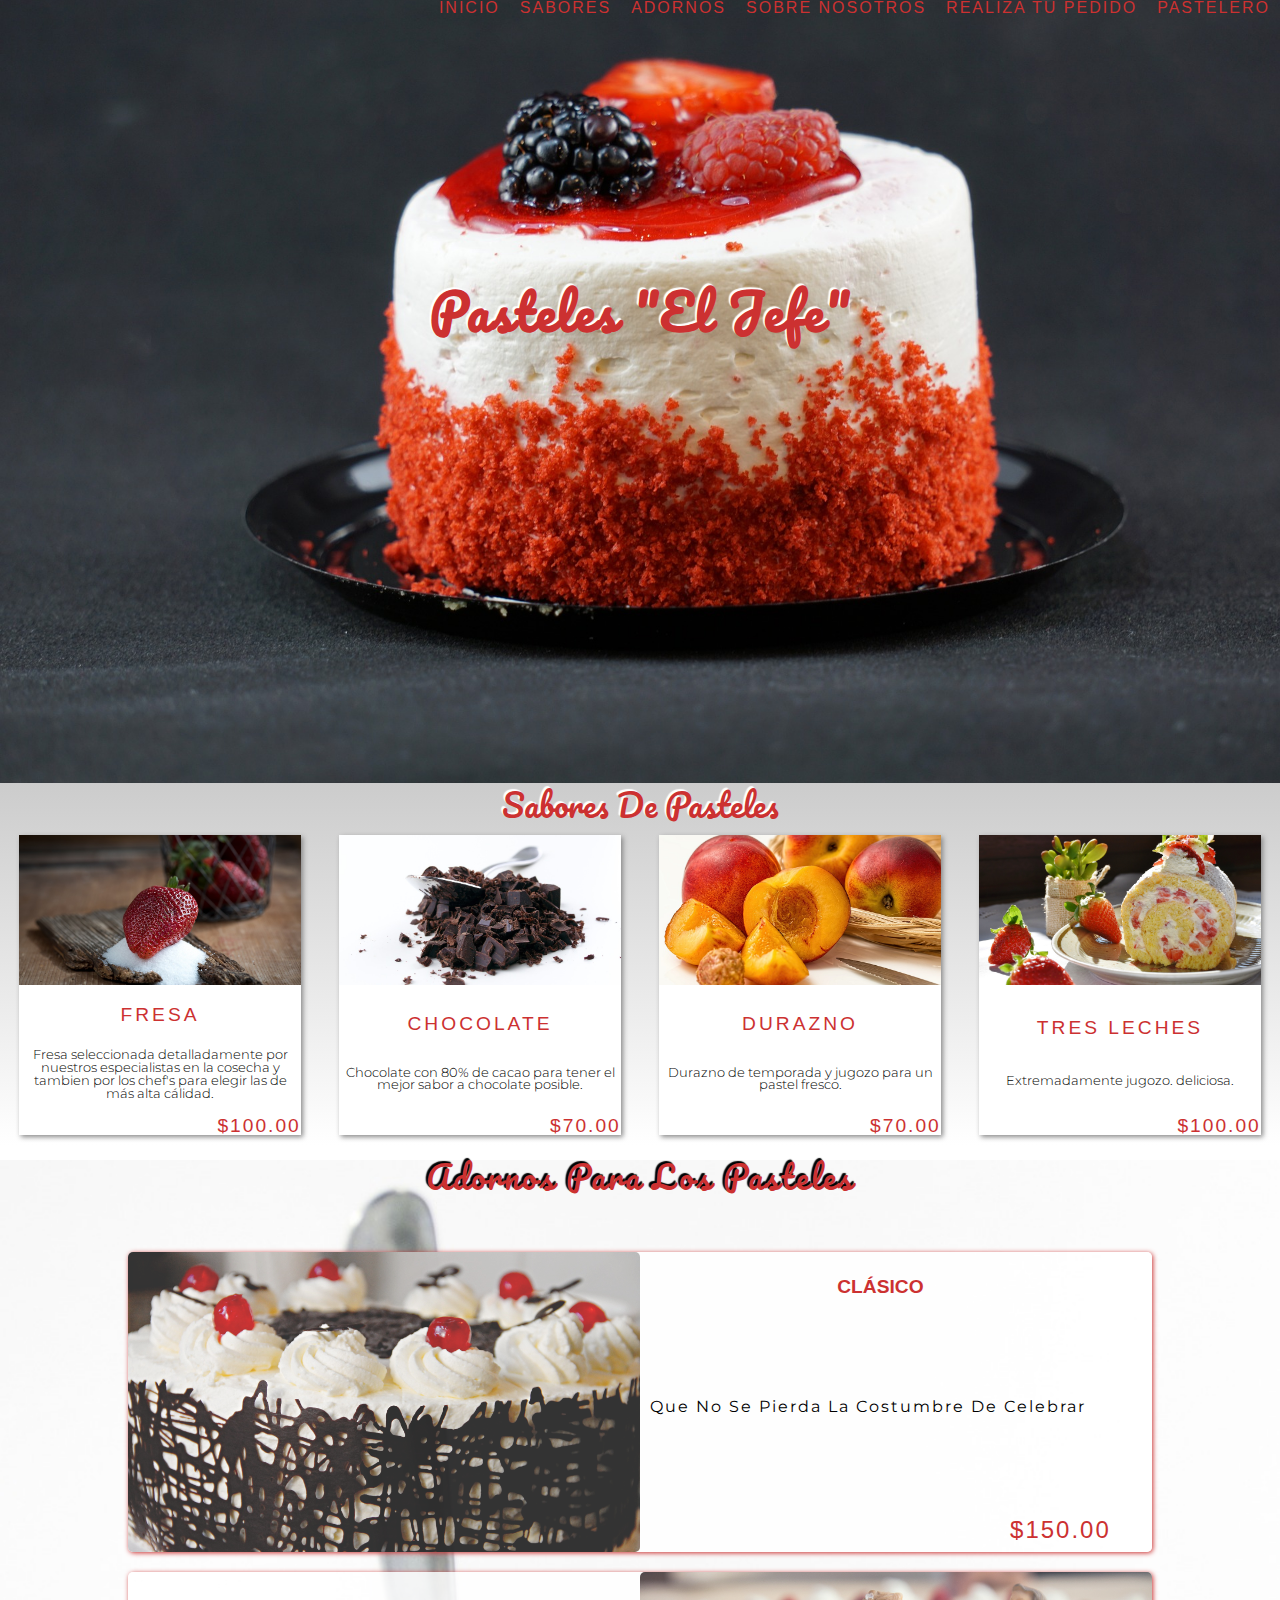
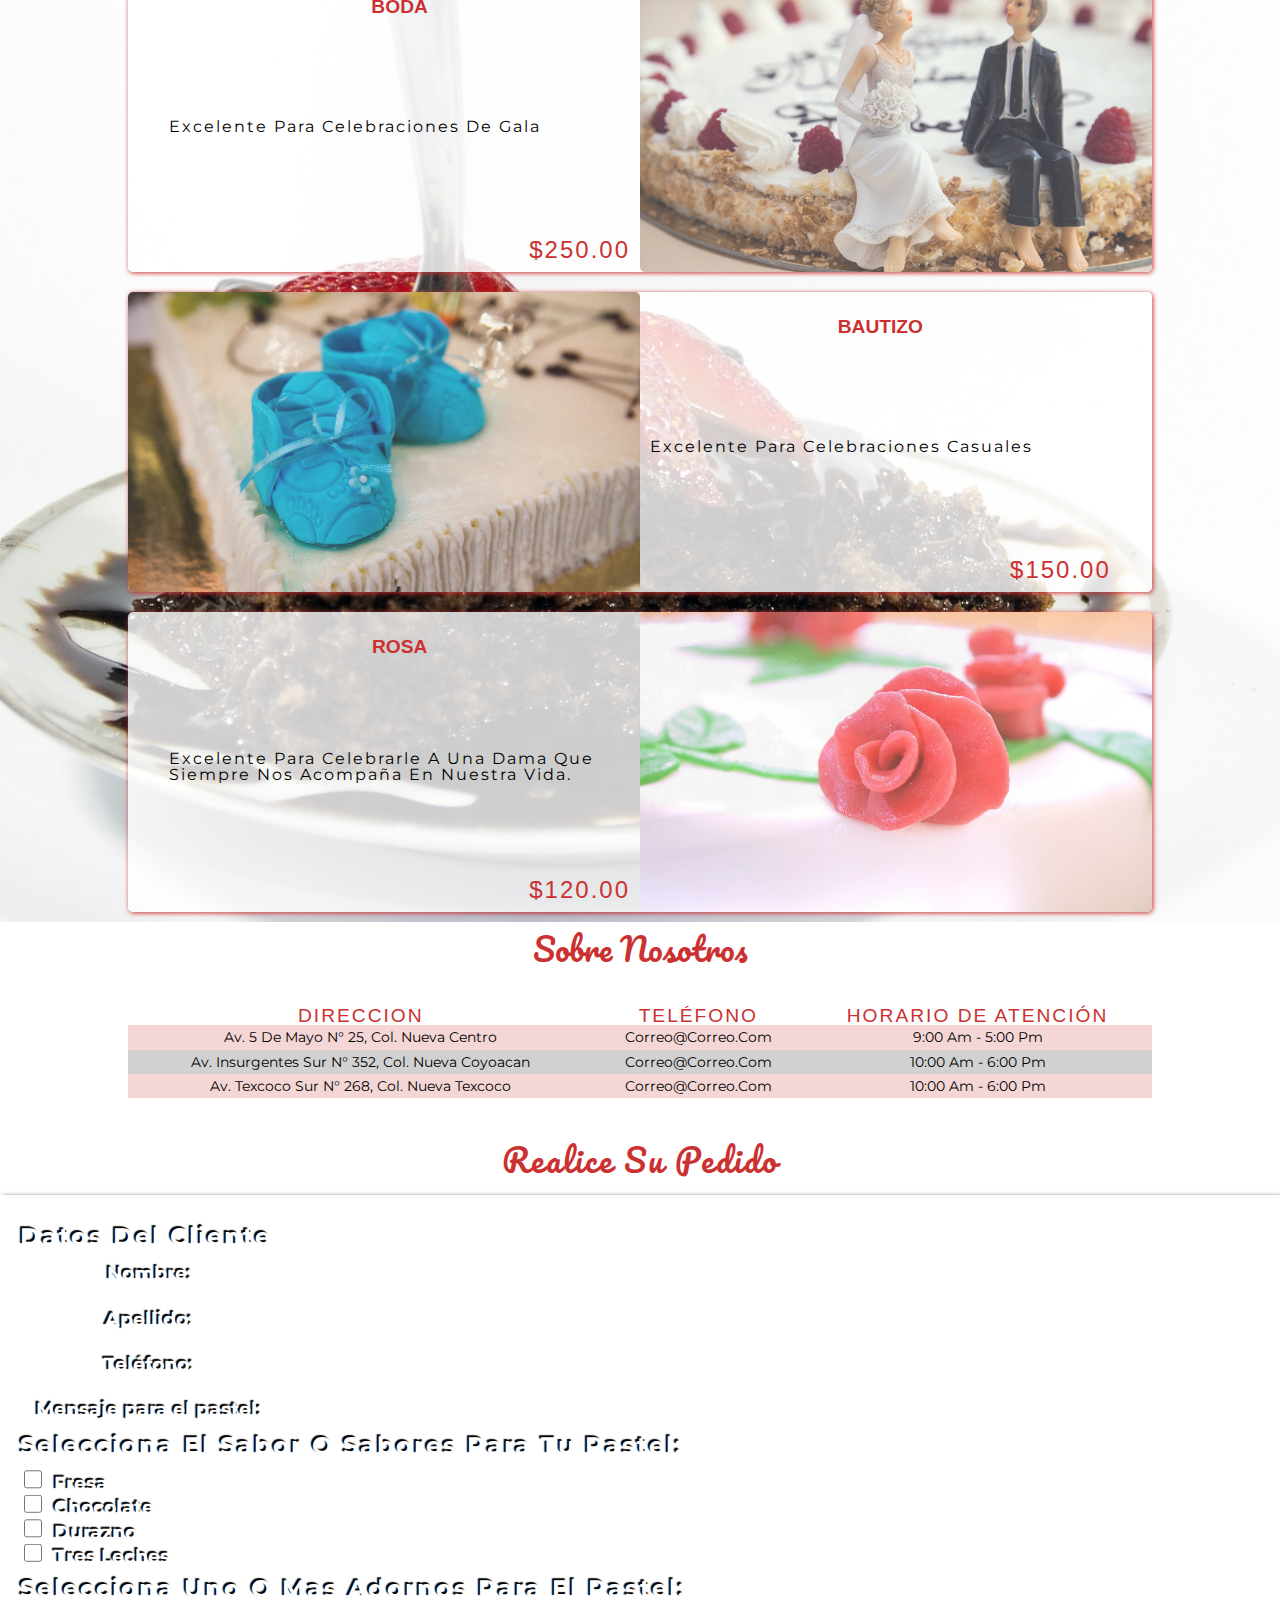
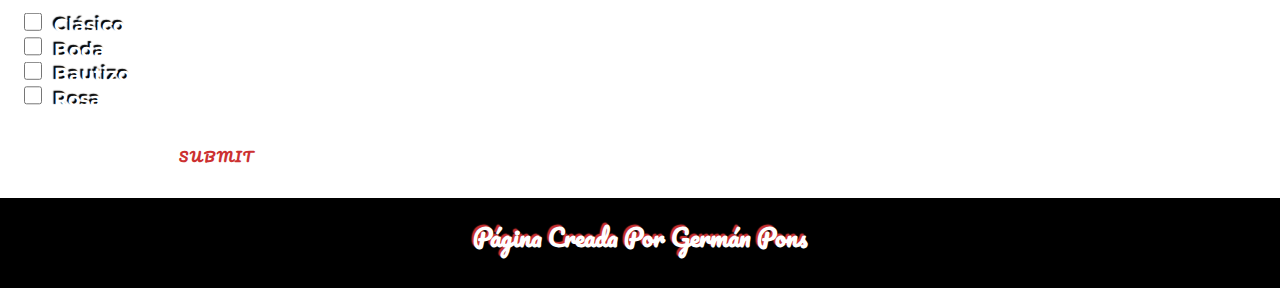
<file: index.html>
<!DOCTYPE html>
<html lang="es">

<head>
    <meta charset="UTF-8">
    <meta http-equiv="X-UA-Compatible" content="IE=edge">
    <meta name="viewport" content="width=device-width, initial-scale=1.0">
    <link href="https://fonts.googleapis.com/css2?family=Montserrat:wght@300;400;700&family=Pacifico&display=swap"
        rel="stylesheet">
    <link href="http://fonts.cdnfonts.com/css/bigilla" rel="stylesheet">
    <link rel="stylesheet" href="css/reset.css">
    <link rel="stylesheet" href="css/root.css">
    <!-- Css de Encabezados -->
    <link rel="stylesheet" href="css/cliente/encabezado/encabezado.css">
    <link rel="stylesheet" href="css/cliente/encabezado/logo-pastel.css">
    <link rel="stylesheet" href="css/cliente/encabezado/titulo.css">
    <link rel="stylesheet" href="css/cliente/encabezado/navegacion-item.css">
    <link rel="stylesheet" href="css/cliente/encabezado/navegacion-lista.css">
    <!-- Css de Sabores -->
    <link rel="stylesheet" href="css/cliente/sabores/sabores.css">
    <link rel="stylesheet" href="css/cliente/sabores/titulo.css">
    <link rel="stylesheet" href="css/cliente/sabores/container-sabores.css">
    <link rel="stylesheet" href="css/cliente/sabores/sabor.css">
    <link rel="stylesheet" href="css/cliente/sabores/sabor-imagen.css">
    <link rel="stylesheet" href="css/cliente/sabores/sabor-titulo.css">
    <link rel="stylesheet" href="css/cliente/sabores/sabor-descripcion.css">
    <link rel="stylesheet" href="css/cliente/sabores/sabor-precio.css">
    <!-- Css de Adorno -->
    <link rel="stylesheet" href="css/cliente/adornos/adornos.css">
    <link rel="stylesheet" href="css/cliente/adornos/adornos-titulo.css">
    <link rel="stylesheet" href="css/cliente/adornos/adornos-lista.css">
    <link rel="stylesheet" href="css/cliente/adornos/adornos-item.css">
    <link rel="stylesheet" href="css/cliente/adornos/item-imagen.css">
    <link rel="stylesheet" href="css/cliente/adornos/item-container.css">
    <link rel="stylesheet" href="css/cliente/adornos/item-titulo.css">
    <link rel="stylesheet" href="css/cliente/adornos/item-descripcion.css">
    <link rel="stylesheet" href="css/cliente/adornos/item-precio.css">

    <!-- Css de Sobre nosostros -->

    <link rel="stylesheet" href="css/cliente/sobre-nosotros/sobre-nosotros.css">
    <link rel="stylesheet" href="css/cliente/sobre-nosotros/sobre-nosotros-titulo.css">
    <link rel="stylesheet" href="css/cliente/sobre-nosotros/sobre-nosotros-table.css">
    <link rel="stylesheet" href="css/cliente/sobre-nosotros/table-header.css">
    <link rel="stylesheet" href="css/cliente/sobre-nosotros/table-body.css">
    <link rel="stylesheet" href="css/cliente/sobre-nosotros/table-body-row.css">
    <link rel="stylesheet" href="css/cliente/sobre-nosotros/table-body-row.css">

    <!-- Css de Pedidos -->
    <link rel="stylesheet" href="css/cliente/pedido/pedido.css">
    <link rel="stylesheet" href="css/cliente/pedido/pedido-titulo.css">
    <link rel="stylesheet" href="css/cliente/pedido/pedido-formulario.css">
    <link rel="stylesheet" href="css/cliente/pedido/formulario-indicaciones.css">
    <link rel="stylesheet" href="css/cliente/pedido/formulario-texto.css">
    <link rel="stylesheet" href="css/cliente/pedido/formulario-caja-texto.css">
    <link rel="stylesheet" href="css/cliente/pedido/formulario-checkbox.css">
    <link rel="stylesheet" href="css/cliente/pedido/formulario-btn.css">

    <!-- Css de footer -->
    <link rel="stylesheet" href="css/cliente/pie-de-pagina/pie-de-pagina.css">
    <link rel="stylesheet" href="css/cliente/pie-de-pagina/texto.css">


    <title>Pastelería el jefe</title>
</head>

<body>
    <header class="encabezado">
        <nav class="encabezado__navegacion">
            <ul class="encabezado__navegacion--lista">
                <li><a class="encabezado__navegacion--item" href="#">Inicio</a></li>
                <li><a class="encabezado__navegacion--item" href="#sabores">Sabores</a></li>
                <li><a class="encabezado__navegacion--item" href="#adornos">Adornos</a></li>
                <li><a class="encabezado__navegacion--item" href="#sobre-nosotros">Sobre nosotros</a></li>
                <li><a class="encabezado__navegacion--item" href="#pedido">Realiza tu pedido</a></li>
                <li><a class="encabezado__navegacion--item" href="pastelero.html">Pastelero</a></li>
            </ul>
        </nav>
        <h1 class="encabezado__titulo">Pasteles "El jefe"</h1>
    </header>
    <section class="sabores" id="sabores">
        <h2 class="sabores__titulo">Sabores de pasteles</h2>
        <div class="sabores__container-sabores">
            <div class="sabor">
                <div class="sabor__imagen fresa"></div>
                <p class="sabor__titulo">Fresa</p>
                <p class="sabor__descripcion">Fresa seleccionada detalladamente por nuestros especialistas en la cosecha
                    y tambien por los chef's para elegir las de más alta cálidad.</p>
                <p class="sabor__precio">$100.00</p>
            </div>
            <div class="sabor">
                <div class="sabor__imagen chocolate"></div>
                <p class="sabor__titulo">Chocolate</p>
                <p class="sabor__descripcion">Chocolate con 80% de cacao para tener el mejor sabor a chocolate posible.
                </p>
                <p class="sabor__precio">$70.00</p>
            </div>
            <div class="sabor">
                <div class="sabor__imagen durazno"></div>
                <p class="sabor__titulo">Durazno</p>
                <p class="sabor__descripcion">Durazno de temporada y jugozo para un pastel fresco.</p>
                <p class="sabor__precio">$70.00</p>
            </div>
            <div class="sabor">
                <div class="sabor__imagen tres-leches"></div>
                <p class="sabor__titulo">Tres Leches</p>
                <p class="sabor__descripcion">Extremadamente jugozo.
                    deliciosa.</p>
                <p class="sabor__precio">$100.00</p>
            </div>
        </div>
    </section>
    <section class="adornos" id="adornos">
        <h2 class="adornos__titulo">Adornos para los pasteles</h2>
        <ul class="adornos__lista">
            <li class="adornos__item">
                <div class="adornos__item-imagen clasico"></div>
                <div class="adornos__item-container">
                    <p class="adornos__item-titulo">Clásico</p>
                    <p class="adornos__item-descripcion">Que no se pierda la costumbre de celebrar</p>
                    <p class="adornos__item-precio">$150.00</p>
                </div>

            </li>
            <li class="adornos__item">
                <div class="adornos__item-imagen boda"></div>
                <div class="adornos__item-container">
                    <p class="adornos__item-titulo">Boda</p>
                    <p class="adornos__item-descripcion">Excelente para celebraciones de gala</p>
                    <p class="adornos__item-precio">$250.00</p>
                </div>
            </li>
            <li class="adornos__item">
                <div class="adornos__item-imagen bautizo"></div>
                <div class="adornos__item-container">
                    <p class="adornos__item-titulo">Bautizo</p>
                    <p class="adornos__item-descripcion">Excelente para celebraciones casuales</p>
                    <p class="adornos__item-precio">$150.00</p>
                </div>
            </li>
            <li class="adornos__item">
                <div class="adornos__item-imagen rosa"></div>
                <div class="adornos__item-container">
                    <p class="adornos__item-titulo">Rosa</p>
                    <p class="adornos__item-descripcion">Excelente para celebrarle a una dama que siempre nos acompaña
                        en nuestra vida.</p>
                    <p class="adornos__item-precio">$120.00</p>
                </div>
            </li>

        </ul>
    </section>
    <section class="sobre-nosotros pedido" id="sobre-nosotros">
        <h2 class="sobre-nosotros__titulo">Sobre nosotros  <br>   
            <span class="titulo__sucursales">Sucursales</span>
        </h2>

        <article>
            <table class="sobre-nosotros__table">
                <thead class="sobre-nosotros__table-header">
                    <tr>
                        <th>Direccion</th>
                        <th>Teléfono</th>
                        <th>Horario de atención</th>
                    </tr>
                </thead>
                <tbody class="sobre-nosotros__table-body">
                    <tr class="sobre-nosotros__table-body__row">
                        <td>Av. 5 de mayo N° 25, Col. Nueva Centro</td>
                        <td>correo@correo.com</td>
                        <td>9:00 am - 5:00 pm </td>
                    </tr>
                    <tr class="sobre-nosotros__table-body__row">
                        <td>Av. Insurgentes Sur N° 352, Col. Nueva Coyoacan</td>
                        <td>correo@correo.com</td>
                        <td>10:00 am - 6:00 pm</td>
                    </tr>
                    <tr class="sobre-nosotros__table-body__row">
                        <td>Av. Texcoco Sur N° 268, Col. Nueva Texcoco</td>
                        <td>correo@correo.com</td>
                        <td>10:00 am - 6:00 pm</td>
                    </tr>
                </tbody>
            </table>
        </article>
    </section>
    <section class="pedido" id="pedido">
        <h2 class="pedido__titulo">Realice su pedido</h2>
        <form action="index.html" method="post" class="pedido__formulario">
            <h4 class="formulario__indicaciones">Datos del cliente</h4>
            <div class="formulario__nombre">
                <label class="forumulario__texto" for="nombre">Nombre: </label>
                <input class="formulario__caja-texto nombre" type="text" name="nombre" id="nombre">
            </div>

            <br>
            <div class="formulario__apellido">
                <label class="forumulario__texto" for="apellido">Apellido: </label>
                <input class="formulario__caja-texto apellido" type="text" name="apellido" id="apellido">
            </div>
            <br>
            <div class="formulario__telefono">
                <label class="forumulario__texto" for="telefono">Teléfono: </label>
                <input class="formulario__caja-texto " type="tel" name="telefono" id="telefono">
            </div>
            <br>
            <div class="formulario__mensaje">
                <label class="forumulario__texto" for="mensaje">Mensaje para el pastel: </label>
                <input class="formulario__caja-texto" type="text" name="mensaje" id="mensaje">
            </div>
            
            <h4 class="formulario__indicaciones">Selecciona el sabor o sabores para tu pastel: </h4>
            <input class="formulario__checkbox" type="checkbox" id="fresa" value="fresa">
            <label class="forumulario__texto" for="fresa">Fresa</label>
            <br>
            <input class="formulario__checkbox" type="checkbox" id="chocolate" value="chocolate">
            <label class="forumulario__texto" for="chocolate">Chocolate</label>
            <br>
            <input class="formulario__checkbox" type="checkbox" id="durazno" value="durazno">
            <label class="forumulario__texto" for="durazno">Durazno</label>
            <br>
            <input class="formulario__checkbox" type="checkbox" id="tresLeches" value="tresLeches">
            <label class="forumulario__texto" for="tresLeches">Tres Leches</label>
            <br>
            <h4 class="formulario__indicaciones">Selecciona uno o mas adornos para el pastel: </h4>
            <input class="formulario__checkbox" type="checkbox" name="clasico" id="clasico">
            <label class="forumulario__texto" for="clasico">Clásico</label>
            <br>
            <input class="formulario__checkbox" type="checkbox" name="boda" id="boda">
            <label class="forumulario__texto" for="boda">Boda</label>
            <br>
            <input class="formulario__checkbox" type="checkbox" name="bautizo" id="bautizo">
            <label class="forumulario__texto" for="bautizo">Bautizo</label>
            <br>
            <input class="formulario__checkbox" type="checkbox" name="rosa" id="rosa">
            <label class="forumulario__texto" for="rosa">Rosa</label>
            <br>
            <br>
            <input class="formulario__btn" type="submit" />
        </form>
    </section>
    <footer class="pie-de-pagina">
        <p class="pie-de-pagina__texto">Página creada por Germán Pons</p>
    </footer>
</body>

</html>
</file>
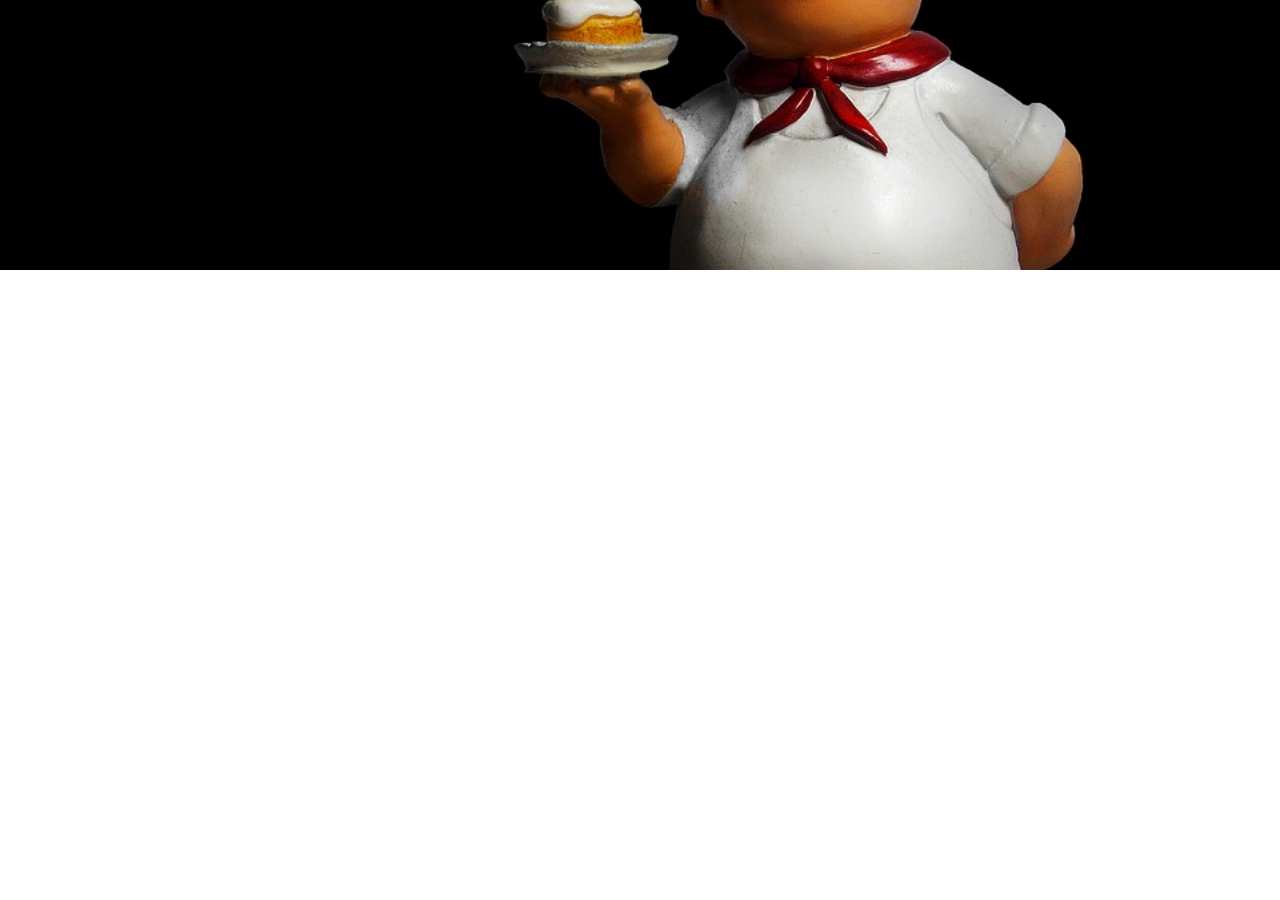
<file: pastelero.html>
<!DOCTYPE html>
<html lang="es">

<head>
    <meta charset="UTF-8">
    <meta http-equiv="X-UA-Compatible" content="IE=edge">
    <meta name="viewport" content="width=device-width, initial-scale=1.0">
    <link rel="stylesheet" href="css/reset.css">
    <link rel="stylesheet" href="css/root.css">
    <link href="https://fonts.googleapis.com/css2?family=Montserrat:wght@300;400;700&family=Pacifico&display=swap" rel="stylesheet">
    <link href="http://fonts.cdnfonts.com/css/bigilla" rel="stylesheet">

    <!-- Css de encabezado -->
    <link rel="stylesheet" href="css/pastelero/encabezado/encabezado.css">
    <link rel="stylesheet" href="css/pastelero/encabezado/encabezado__navegacion.css">
    <link rel="stylesheet" href="css/pastelero/encabezado/encabezado__titulo.css">
    <link rel="stylesheet" href="css/pastelero/encabezado/encabezado__navegacion-list.css">
    <link rel="stylesheet" href="css/pastelero/encabezado/encabezado__navegacion-item.css">


    <title>Página del pastelero</title>
</head>

<body>
    <header class="encabezado">
        <h1 class="encabezado__titulo">Bienvenido Chef</h1>
        <nav class="encabezado__navegacion">
            <ul class="encabezado__navegacion-list">
                <li><a class="encabezado__navegacion-item" href="#">Inicio</a></li>
                <li><a class="encabezado__navegacion-item" href="#sabores">Sabores</a></li>
                <li><a class="encabezado__navegacion-item" href="#adornos">Adornos</a></li>
                <li><a class="encabezado__navegacion-item" href="#pedidos">Pedidos</a></li>
            </ul>
        </nav>
    </header>
    <section class="sabores" id="sabores">

    </section>
    <section class="adornos" id="adornos">

    </section>
    <section class="pedidos" id="pedidos">

    </section>
    <footer>
        
    </footer>
</body>

</html>
</file>
<file: css/root.css>
:root{
    --titulo: 'Pacifico', 'Bigilla' ,'Montserrat', serif;
    --texto-importante: 'Bigilla', sans-serif;
    --texto-normal:'Montserrat', serif;
    --color-principal:rgb(204, 49, 49);
    --color-secundario:white;

}
</file>
<file: css/cliente/encabezado/encabezado.css>
.encabezado{
    background-image: url('../../../img/background.jpg');
    background-repeat: no-repeat;
    background-size:cover;
    background-position: center;
    height: 87vh;
}
</file>
<file: css/cliente/encabezado/logo-pastel.css>
.encabezado__logo-pastel{
    background-image: url('../../img/Logo.png');
    width: 50%;
    height: 100px;
    background-repeat: no-repeat;
    background-size: contain;
}
</file>
<file: css/cliente/encabezado/titulo.css>
.encabezado__titulo{
    font-family: var(--titulo);
    font-size: 3rem;
    color:var(--color-principal);
    text-shadow: -2px -2px 1px var(--color-secundario);
     /* box-shadow: 2px 2px 10px #000; */
    text-align: center;
    margin-top: calc(28vh);
    font-weight: 700;
    padding: 20px;
    letter-spacing: 2px;
    text-transform: capitalize;
}
</file>
<file: css/cliente/encabezado/navegacion-item.css>
.encabezado__navegacion--item{
   font-family: var(--texto-importante); 
   text-decoration: none;
   color: var(--color-principal);
   margin: 5px;
   padding: 5px;
   font-size: 1rem;
   text-align: center;
   transition: 1s all;
   border-radius: 10px;
   text-transform: uppercase;
   letter-spacing: 2px;
}

.encabezado__navegacion--item:hover{
    background-color: var(--color-secundario);
    transform: scale(1.2);
    text-decoration: underline;
}


@media screen and (max-width: 768px) {
    .encabezado__navegacion--item{
        visibility: hidden;
    }
}
</file>
<file: css/cliente/encabezado/navegacion-lista.css>
.encabezado__navegacion--lista{
    display: flex;
    justify-content: flex-end;
}
</file>
<file: css/cliente/sabores/sabores.css>
.sabores{
    background: linear-gradient(#ccc, white);
}
</file>
<file: css/cliente/sabores/titulo.css>
.sabores__titulo{
    font-family: var(--titulo);
    font-size: 2rem;
    text-align: center;
    color: var(--color-principal);
    text-shadow: -2px -2px 1px var(--color-secundario);
    padding: 5px;
    text-transform: capitalize;
}
</file>
<file: css/cliente/sabores/container-sabores.css>
.sabores__container-sabores{
    display: flex;
    justify-content: space-between;
    flex-wrap: wrap;
}
</file>
<file: css/cliente/sabores/sabor.css>
.sabor{
    width: 22%;
    box-shadow: 2px 2px 5px #888;
    background: var(--color-secundario);
    margin: 10px auto;
    height: 300px;
    padding: auto;
    display: flex;
    flex-direction: column;
    justify-content: space-between;
    transition: 1s all ease-in-out;
    cursor: pointer;
}

.sabor:hover{
    transform: scale(1.1);
}


@media screen and (max-width:768px) {
    .sabor{
        width: 40%;
    }
}

@media screen and (max-width:480px) {
    .sabor{
        width: 80%;
    }
}
</file>
<file: css/cliente/sabores/sabor-imagen.css>
.fresa{
    background: url('../../../img/fresa.jpg');
}

.durazno{
    background: url('../../../img/durazno.jpg');
}

.chocolate{
    background: url('../../../img/chocolate.jpg');
}

.tres-leches{
    background: url('../../../img/tres-leches.jpg');
}

.sabor__imagen{
    width: 100%;
    height: 150px;
    margin-bottom: 10px;
    background-size: cover;
    background-repeat: no-repeat;
    background-position: center;
}
</file>
<file: css/cliente/sabores/sabor-titulo.css>
.sabor__titulo{
    font-family: var(--texto-importante);
    letter-spacing: 3px;
    text-transform: uppercase;
    text-align: center;
    color: var(--color-principal);
    font-weight: 1200;
    font-size: 1.2rem;
}
</file>
<file: css/cliente/sabores/sabor-descripcion.css>
.sabor__descripcion{
    font-family: var(--texto-normal);
    text-align: center;
    font-weight: 300;
    font-size: .8rem;
    margin-top: 10px;
    padding: 5px;
}
</file>
<file: css/cliente/sabores/sabor-precio.css>
.sabor__precio{
    font-family: var(--texto-importante);
    color: var(--color-principal);
    font-size: 1.2rem;
    text-align: right;
    letter-spacing: 2px;
}
</file>
<file: css/cliente/adornos/adornos.css>
.adornos{
    background: url('../../../img/adorno-back.jpg');
    background-repeat: no-repeat;
    background-size: cover;
}
</file>
<file: css/cliente/adornos/adornos-titulo.css>
.adornos__titulo{
    font-family: var(--titulo);
    color: var(--color-principal);
    text-shadow: -2px -2px 1px #000;
    font-size: 2rem;
    text-align: center;
    text-transform: capitalize;
    letter-spacing: 2px;
    margin-top: 15px;
}
</file>
<file: css/cliente/adornos/adornos-lista.css>
.adornos__lista{
    margin-top: 50px;
    display: flex;
    justify-content: space-around;
    flex-wrap: wrap;
}
</file>
<file: css/cliente/adornos/adornos-item.css>
.adornos__item{
    width: 80%;
    height: 300px;
    border-radius: 5px;
    box-shadow: 1px 1px 5px var(--color-principal);
    background-color: rgba(255, 255, 255, .8);
    display: flex;
    flex-wrap: wrap;
    margin: 10px auto;
    transition: 1s all ease-in-out;
    cursor: pointer;
}

.adornos__item:nth-child(2n){
    flex-direction: row-reverse;
}

.adornos__item:hover{
    transform: scale(1.05);
}

@media screen and (max-width:480px) {
    .adornos__item{
        width: 90%;
        height: 200px;
        flex-wrap: nowrap;
    }
}
</file>
<file: css/cliente/adornos/item-imagen.css>
.clasico{
    background: url('../../../img/clasico.jpg');
}

.boda{
    background: url('../../../img/boda.jpg');
}
.bautizo{
    background: url('../../../img/bautizo.jpg');
}
.rosa{
    background: url('../../../img/rosa.jpg');
}



.adornos__item-imagen{
    width: 50%;
    background-repeat: no-repeat;
    background-size: cover;
    opacity: .8;
    border-radius: 5px;
    background-position: center;
}

@media screen and (max-width:768px) {
    .adornos__item-imagen{
        background-size: contain;
        padding-left: 5px;
        margin-left: 10px;
        margin-right: 10px;
    }
}
</file>
<file: css/cliente/adornos/item-container.css>
.adornos__item-container{
    width: 45%;
    display: flex;
    flex-wrap: wrap;
    justify-content: center;
    padding: 10px;
}

@media screen and (max-width:768px) {
    .adornos__item-container{
        width: 35%;
    }
}

@media screen and (min-width:1024px) {
    .adornos__item-container{
        flex-direction: column;
        justify-content: space-between;
    }
}
</file>
<file: css/cliente/adornos/item-titulo.css>
.adornos__item-titulo{
    font-family: var(--texto-importante);
    color: var(--color-principal);
    text-align: center;
    font-weight: 700;
    font-size: 1.2rem;
    text-transform: uppercase;
    margin-top: 15px;
}
</file>
<file: css/cliente/adornos/item-descripcion.css>
.adornos__item-descripcion{
    font-family: var(--texto-normal);
    letter-spacing: 2px;
    text-transform: capitalize;
}

@media screen and (max-width:480px) {
    .adornos__item-descripcion{
        font-size: .7rem;
        padding-left: 10px;
        padding-right: 10px;
    }
}
</file>
<file: css/cliente/adornos/item-precio.css>
.adornos__item-precio{
    font-family: var(--texto-importante);
    color: var(--color-principal);
    font-size: 1.5rem;
    text-align: right;
    letter-spacing: 2px;
}

@media screen and (max-width:480px) {
    .adornos__item-precio{
        font-size: .8rem;
    }
}
</file>
<file: css/cliente/sobre-nosotros/sobre-nosotros.css>
.sobre-nosotros{
    background: linear-gradient(#ccc,var(--color-secundario));
}
</file>
<file: css/cliente/sobre-nosotros/sobre-nosotros-titulo.css>
.sobre-nosotros__titulo{
    font-family: var(--titulo);
    color: var(--color-principal);
    text-shadow: -2px -2px 1px var(--color-secundario);
    text-transform: capitalize;
    text-align: center;
    font-size: 2rem;
    padding: 10px;
}

.titulo__sucursales{
    visibility: hidden;
}

@media screen and (max-width:480px) {
    .titulo__sucursales{
        visibility: visible;
    }
}
</file>
<file: css/cliente/sobre-nosotros/sobre-nosotros-table.css>
.sobre-nosotros__table{
    margin:auto;
    border-collapse: collapse;
    border-spacing: 0;
    width: 80%;
}

@media screen and (max-width:480px) {
	.sobre-nosotros__table{
		width: 100%;
	}

    table, thead, tbody, th, td, tr { 
		display: block; 
	}
    thead tr { 
		position: absolute;
		top: -9999px;
		left: -9999px;
	}

    tr { border: 1px solid #ccc; }

    td { 
		/* Behave  like a "row" */
		border: none;
		border-bottom: 1px solid #eee; 
		position: relative;
		padding-left: 50%; 
	}

    td:before { 
		/* Now like a table header */
		position: absolute;
		/* Top/left values mimic padding */
		top: 6px;
		left: 6px;
		width: 45%; 
		padding-right: 10px; 
		white-space: nowrap;
	}

}
</file>
<file: css/cliente/sobre-nosotros/table-header.css>
.sobre-nosotros__table-header{
    font-family: var(--texto-importante);
    color: var(--color-principal);
    letter-spacing: 2px;
    font-size: 1.2rem;
    background-color: var(--color-secundario);
    text-transform: uppercase;
}
</file>
<file: css/cliente/sobre-nosotros/table-body.css>
.sobre-nosotros__table-body{
    text-align: center;
    padding: 10px;
    margin: 5px;
    font-size: .9rem;
    text-transform: capitalize;
}

.sobre-nosotros__table-body tr:nth-child(odd){
    background-color: rgba(233, 173, 173,.5);
}

.sobre-nosotros__table-body tr:nth-child(even){
    background-color: rgba(204, 204, 204, .9)
}

.sobre-nosotros__table-body tr:hover{
    background-color: var(--color-principal);
    cursor: pointer;
    color: white;
}

.sobre-nosotros__table-body tr:nth-child(even):hover{
    background-color: var(--color-secundario);
    color: var(--color-principal);
}
</file>
<file: css/cliente/sobre-nosotros/table-body-row.css>
.sobre-nosotros__table-body__row{
    padding: 5px;
    transition: 1s all;
    font-family: var(--texto-normal);
}

td{
    padding: 5px;
}
</file>
<file: css/cliente/pedido/pedido.css>
.pedido{
    /* background: linear-gradient(#fff,#ccc,var(--color-principal)); */
    background: url('../../../img/fondo-pastel.jpg');
    background-repeat: no-repeat;
    background-size: cover;
    background-position: center;
    background-attachment:fixed;
}
</file>
<file: css/cliente/pedido/pedido-titulo.css>
.pedido__titulo{
    font-family: var(--titulo);
    font-size: 2rem;
    text-align: center;
    letter-spacing: 2px;
    text-transform: capitalize;
    text-shadow: -2px -2px 1px var(--color-secundario);
    color: var(--color-principal);
    padding-top: 5vh;
}
</file>
<file: css/cliente/pedido/pedido-formulario.css>
.pedido__formulario{
    box-shadow: 2px 2px 5px #000;
    margin-top: 20px;
    padding: 20px;
}
</file>
<file: css/cliente/pedido/formulario-indicaciones.css>
.formulario__indicaciones{
    font-family: var(--texto-normal);
    color: var(--color-secundario);
    text-transform: capitalize;
    letter-spacing: 2px;
    font-weight: bolder;
    text-shadow: -1px -1px 1px #000;
    font-size: 1.5rem;
    margin-top: 10px;
    margin-bottom: 10px;
    text-shadow: -2px -2px 1px #000;
}
</file>
<file: css/cliente/pedido/formulario-texto.css>
.forumulario__texto{
    font-family: var(--texto-normal);
    font-weight: 700;
    font-size: 1.2rem;
    margin-right: 2rem;
    padding: 5px;
    color:var(--color-secundario);
    text-shadow: -2px -2px 1px #000;
    text-align: center;
    width: 20%;
    cursor: pointer;
}
</file>
<file: css/cliente/pedido/formulario-caja-texto.css>
.formulario__caja-texto{
    width: 40%;
    outline: none;
    border-radius: 2px;
    border: none;
    padding: 3px;
    letter-spacing: 2px;
    transition: .5s all ease-in-out;
}

.formulario__mensaje>.formulario__caja-texto{
    height: 20px;
}

.formulario__caja-texto:focus{
    outline:var(--color-principal) solid 2px;
    outline-style:outset;
    transform: scale(1.02);
}

.formulario__nombre, .formulario__apellido, .formulario__telefono,.formulario__mensaje{
    display: flex;
    flex-wrap: wrap;
    flex-direction: row;
    justify-content: flex-start;
}

@media screen and (max-width:768px) {
    .formulario__caja-texto{
        width: 70%;
    }

}

@media screen and (max-width:520px) {
    .formulario__caja-texto{
        width: 90%;
    }
}
</file>
<file: css/cliente/pedido/formulario-checkbox.css>
.formulario__checkbox{
    font:inherit;
    color: var(--color-principal);
    width: 1.15em;
    height: 1.15em;
    border: 0.15rem solid currentColor;
    border-radius: .15rem;
    transform: translateY(-0.075rem);
}
</file>
<file: css/cliente/pedido/formulario-btn.css>
.formulario__btn{
    width: 30%;
    text-align: center;
    padding: 10px;
    border-radius: 5px;
    border:0;
    margin-top: 10px;
    margin-left: 10px;
    cursor: pointer;
    background: var(--color-secundario);
    color: var(--color-principal);
    font-weight: 700;
    letter-spacing: 2px;
    font-family: var(--titulo);
    text-transform: uppercase;
    transition: .5s all ease-in-out;
}

.formulario__btn:hover{
    background-color: var(--color-principal);
    color: var(--color-secundario);
}

@media screen and (max-width:768px) {
    .formulario__btn{
        width: 90%;
        margin: auto;
    }
}
</file>
<file: css/cliente/pie-de-pagina/pie-de-pagina.css>
.pie-de-pagina{
    height: 10vh;
    background:#000;
    font-size: 1.5rem;
}
</file>
<file: css/cliente/pie-de-pagina/texto.css>
.pie-de-pagina__texto{
    color: var(--color-secundario);
    font-weight: 700;
    font-family: var(--titulo);
    text-transform: capitalize;
    text-align: center;
    padding-top: 3vh;
    text-shadow: -2px -2px 1px var(--color-principal);
}
</file>
<file: css/pastelero/encabezado/encabezado.css>
.encabezado{
    background-image: url('../../../img/pastelero/chef-pastel.jpg');
    height: 30vh;
    background-position: center;
    background-repeat: no-repeat;
    background-size: cover;
}
</file>
<file: css/pastelero/encabezado/encabezado__navegacion.css>
.encabezado__navegacion{
    visibility: hidden
}
</file>
<file: css/pastelero/encabezado/encabezado__titulo.css>
.encabezado__titulo{
    color: var(--color-secundario);
    float: left;
    margin-top: calc(30vh - 60%);
    margin-left: 10px;
    font-family: var(--texto-importante);
    text-decoration: double underline;
    font-size: 1.1rem;
}
</file>
<file: css/pastelero/encabezado/encabezado__navegacion-list.css>
.encabezado__navegacion-list{
    display: flex;
    flex-direction: column;
    justify-content: center;
    align-items:flex-start;
}
</file>
<file: css/pastelero/encabezado/encabezado__navegacion-item.css>
.encabezado__navegacion-item{
    text-decoration: none;
    font-family: var(--texto-importante);
    font-weight: 700;
    font-size: .8rem;
    margin: 5px;
    padding: 10px 3px;
    text-transform: uppercase;
    color:whitesmoke
}
</file>
